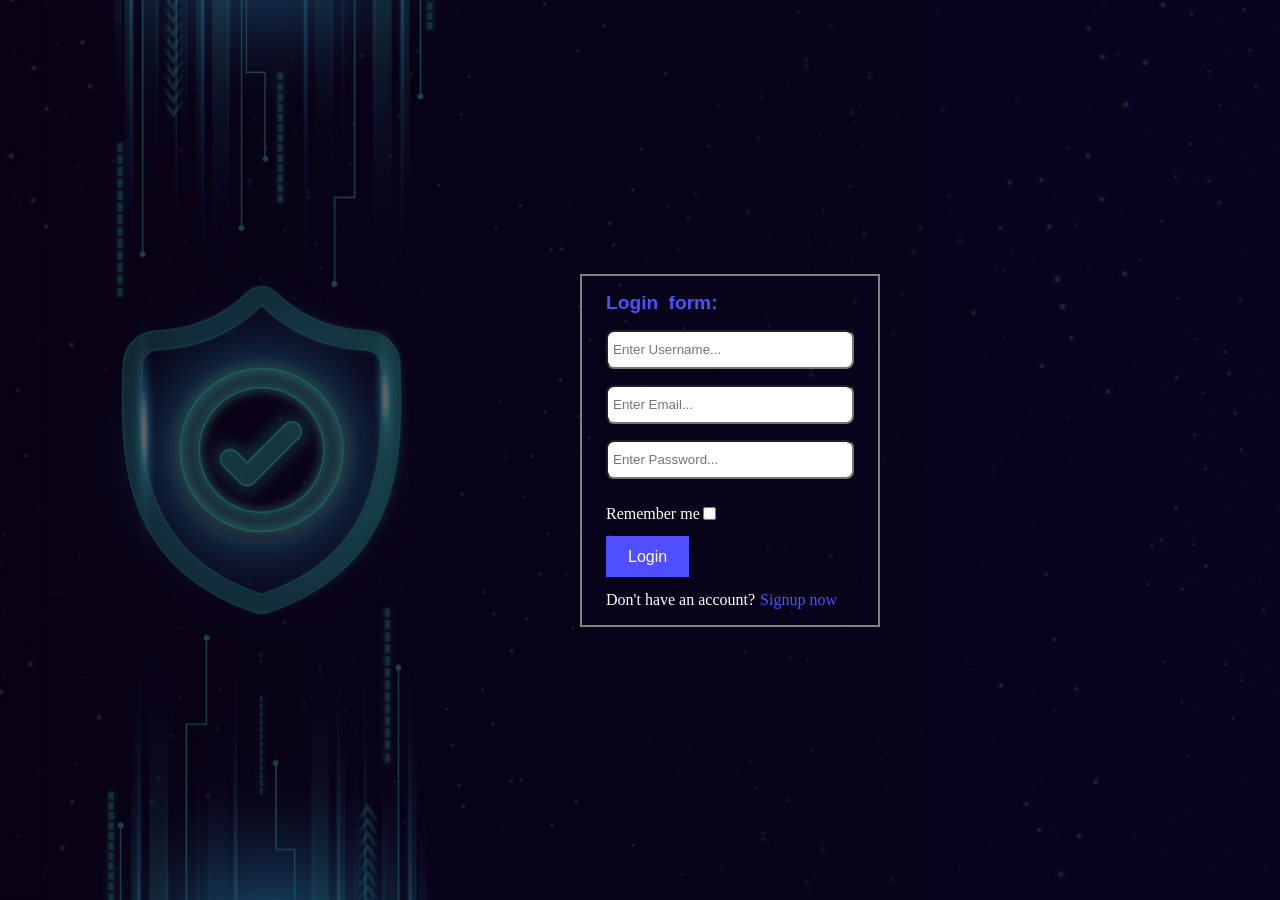
<file: Login/index.html>
<!DOCTYPE html>
<html lang="en">
<head>
    <meta charset="UTF-8">
    <meta name="viewport" content="width=device-width, initial-scale=1.0">
    <title>Login Form</title>
    <link rel="stylesheet" href="css/login.css">

</head>
<body>
    <div class="container">
        <div class="main_container">
            <div class="login_heading_container">
                <p class="login_header">Login form:</p>
            </div>
           <input type="text" name="" id="" placeholder="Enter Username...">
            <input type="email" placeholder="Enter Email...">
            <input type="password" placeholder="Enter Password...">
            <div class="check_container">
                <p class="check_heading">Remember me</p>
                <input type="checkbox" class="check_child">
            </div>
            <div class="login_container_btn">
                <a href="#" class="login_btn">Login</a>
            </div>
            <div class="footer_container">
                <p>Don't have an account?<a href="reg.html">Signup now</a></p>
            </div>
        </div>
    </div>
</body>
</html>
</file>
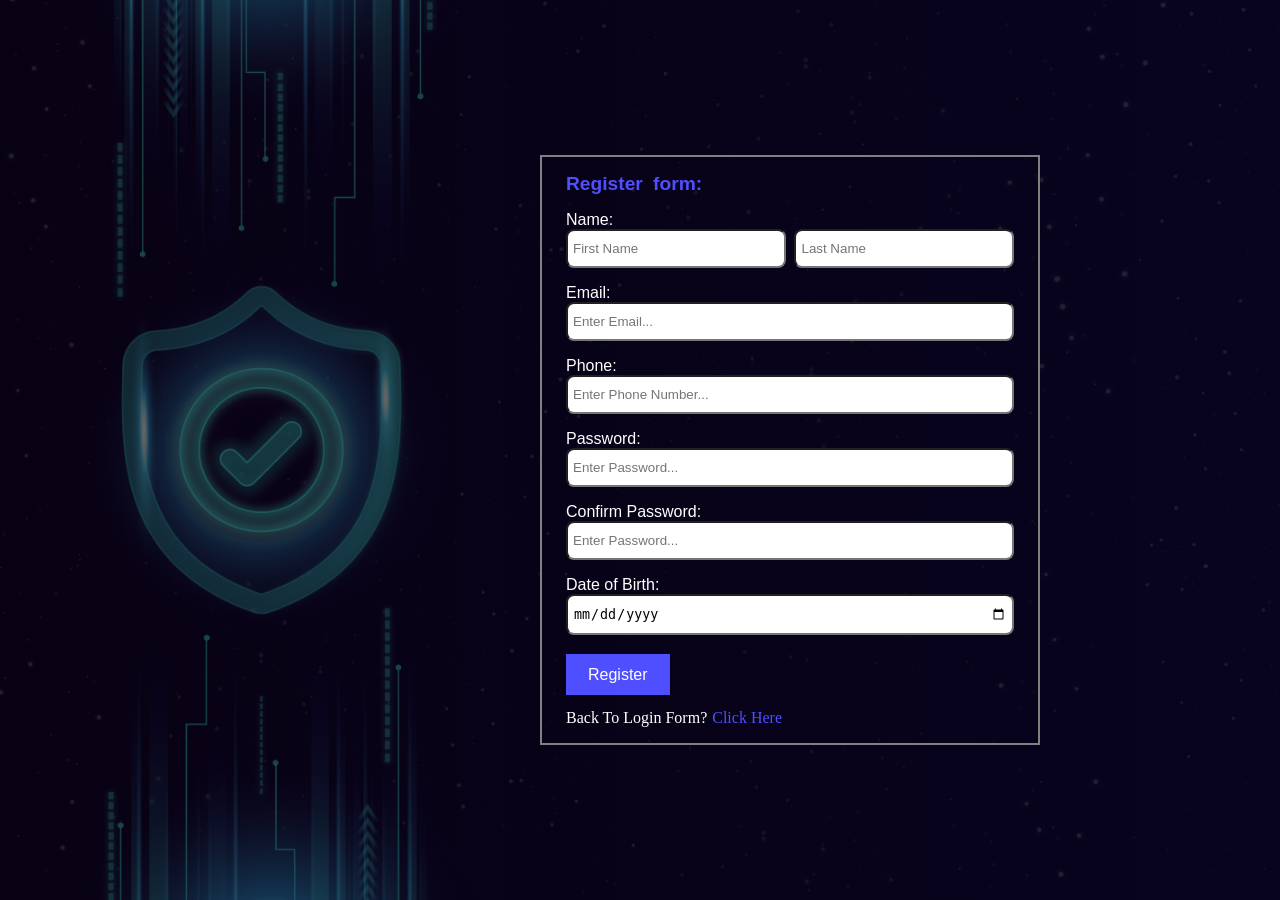
<file: Login/reg.html>
<!DOCTYPE html>
<html lang="en">
<head>
    <meta charset="UTF-8">
    <meta name="viewport" content="width=device-width, initial-scale=1.0">
    <title>register</title>
    <link rel="stylesheet" href="css/reg.css">
</head>
<body>
    <div class="container">
        <div class="main_container">
            <div class="login_heading_container">
                <p class="login_header">Register form:</p>
            </div>
            
            <label for="">Name:</label>
            <div class="name_input">
                <input type="text" name="" id="" placeholder="First Name">
                <input type="text" placeholder="Last Name">
            </div>
            <label for="">Email:</label>
            <input type="email" placeholder="Enter Email...">
            <label for="">Phone:</label>
            <input type="number" placeholder="Enter Phone Number...">
            <label for="">Password:</label>
            <input type="password" placeholder="Enter Password...">
            <label for="">Confirm Password:</label>
            <input type="password" placeholder="Enter Password...">
            <label for="">Date of Birth:</label>
            <input type="date" placeholder="Enter DOB...">
            <!-- <div class="check_container">
                <p class="check_heading">Remember me</p>
                <input type="checkbox" class="check_child">
            </div> -->
            <div class="login_container_btn">
                <a href="#" class="reg_btn">Register</a>
            </div>
            <div class="footer_container">
                <p>Back To Login Form?<a href="login.html">Click Here</a></p>
            </div>
        </div>
    </div>
</body>
</html>
</file>
<file: Login/css/login.css>
*{
    margin: 0;
    padding: 0;
    box-sizing: border-box;
}
.container{
    display: flex;
    justify-content: center;
    align-items: flex-end;
    flex-direction: column;
    height: 100vh;
    width: 100%;
    backdrop-filter: blur(5px);
    background: linear-gradient(rgba(0, 0, 0, .6), rgba(0, 0, 0, .6)), url(../img/bg.jpg);
    background-size: cover;
    background-position: center;
}

.main_container{
    border: 2px solid gray;
    display: flex;
    flex-direction: column;
    padding: 1rem 1.5rem;
    width: 300px;
    margin-right: 25rem;
}
.login_header{
    font-size: 1.2rem;
    font-family: sans-serif;
    font-weight: 800;
    word-spacing: 5px;
}

.login_btn{
    color: #fff;
    font-weight: 500;
    font-family: sans-serif;
}

.check_container{
    display: flex;
    align-items: center;
}
.login_heading_container,input{
    margin-bottom: 1rem;
}
input{
    padding: 10px 5px;
    outline: none;
    border-radius: 8px;
}
input[type="checkbox"]{
    margin-bottom: 0;
    margin-left: 3px;
}

.login_container_btn{
    margin: 15px 0;
}
.check_container{
    color: #fff;
}
.login_header{
    color:rgb(79, 79, 255);
}
.check_container{
    margin: 10px 0;
}

.login_container_btn a{
    border: 2px solid  rgb(79, 79, 255);
    background-color:  rgb(79, 79, 255);
    cursor: pointer;
    width: 60px;
    padding: 10px 20px;
    text-decoration: none;
    color: #fff;
}
.login_container_btn a:hover{
    background-color: transparent;
    border: 2px solid  rgb(79, 79, 255);
    cursor: pointer;
    width: 60px;
    padding: 10px 20px;
    text-decoration: none;
    color: #fff;
}

.footer_container{
    color:   #fff;
    margin-top: 10px;
}

.footer_container a{
    margin-left: 5px;
    color:  rgb(79, 79, 255);
    text-decoration: none;
}
</file>
<file: Login/css/reg.css>
*{
    margin: 0;
    padding: 0;
    box-sizing: border-box;
}
.container{
    display: flex;
    justify-content: center;
    align-items: flex-end;
    flex-direction: column;
    height: 100vh;
    width: 100%;
    backdrop-filter: blur(5px);
    background: linear-gradient(rgba(0, 0, 0, .6), rgba(0, 0, 0, .6)), url(../img/bg.jpg);
    background-size: cover;
    background-position: center;
}

.main_container{
    border: 2px solid gray;
    display: flex;
    flex-direction: column;
    margin-right: 15rem;
    padding: 1rem 1.5rem;
    width: 500px;
}
.login_header{
    font-size: 1.2rem;
    font-family: sans-serif;
    font-weight: 800;
    word-spacing: 5px;
}
.check_container{
    display: flex;
    align-items: center;
}
.login_heading_container,input{
    margin-bottom: 1rem;
}
input{
    padding: 10px 5px;
    outline: none;
    border-radius: 8px;
}
input[type="checkbox"]{
    margin-bottom: 0;
    margin-left: 3px;
}

.login_container_btn{
    margin: 15px 0;
}
.check_container{
    color: #fff;
}
.login_header{
    color:rgb(79, 79, 255);
}
.check_container{
    margin: 10px 0;
}

.login_container_btn a{
    background-color:  rgb(79, 79, 255);
    border: 2px solid  rgb(79, 79, 255);
    cursor: pointer;
    width: 60px;
    padding: 10px 20px;
    text-decoration: none;
    color: #fff;
}
.login_container_btn a:hover{
    background-color: transparent;
    border: 2px solid  rgb(79, 79, 255);
    cursor: pointer;
    width: 60px;
    padding: 10px 20px;
    text-decoration: none;
    color: #fff;
}

.footer_container{
    color:   #fff;
    margin-top: 10px;
}

.footer_container a{
    margin-left: 5px;
    color:  rgb(79, 79, 255);
    text-decoration: none;
}

label,.reg_btn{
    color: #fff;
    font-weight: 500;
    font-family: sans-serif;
}

.name_input{
    width: 100%;
    column-gap: 2%;
    display: flex;
}

.name_input input {
    float: left;
    width: 49%;
}
</file>
